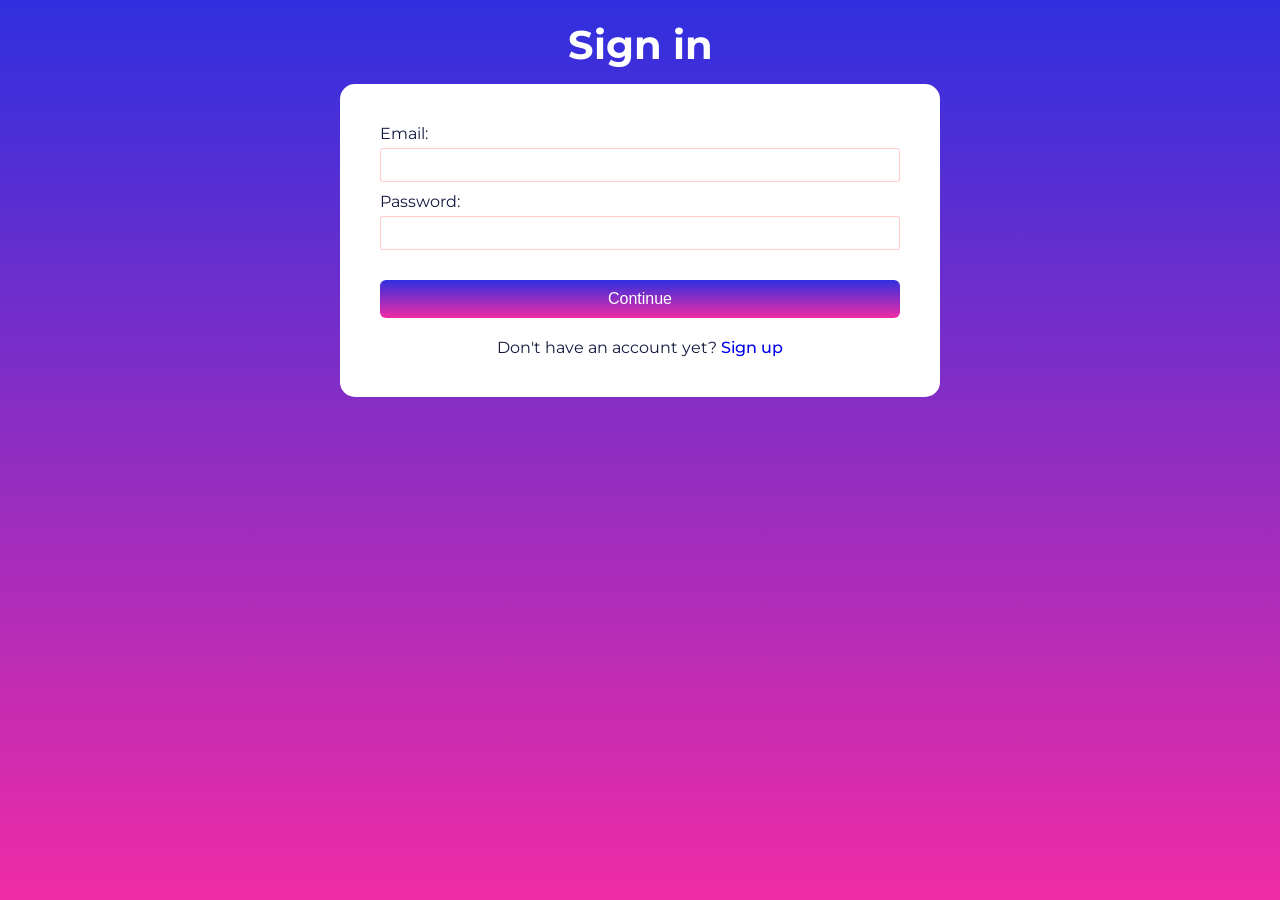
<file: pages/Sign-In page/index.html>
<!doctype html>
<html>
    <head>
        <meta http-equiv="content-type" content="text/html; charset=utf-8" />
        <meta name="viewport" content="width=device-width, initial-scale=1.0" />

        <link rel="preconnect" href="https://fonts.googleapis.com" />
        <link rel="preconnect" href="https://fonts.gstatic.com" crossorigin />
        <link
            href="https://fonts.googleapis.com/css2?family=Montserrat:ital,wght@0,100..900;1,100..900&display=swap"
            rel="stylesheet"
        />

        <link rel="stylesheet" href="style.css" />

        <title>Sign in</title>
    </head>
    <body>
        <h1 class="">Sign in</h1>
        <form action="" method="post">
            <div>
                <label for="email">Email:</label>
                <input type="email" name="email" id="email" required />
            </div>

            <div>
                <label for="password">Password:</label>
                <input
                    type="password"
                    name="password"
                    id="password"
                    maxlength="6"
                    minlength="6"
                    required
                />
            </div>

            <button type="submit">Continue</button>

            <p class="sign-up">
                Don't have an account yet?
                <a href="../Sign-Up page/index.html">Sign up</a>
            </p>
        </form>
    </body>
</html>
</file>
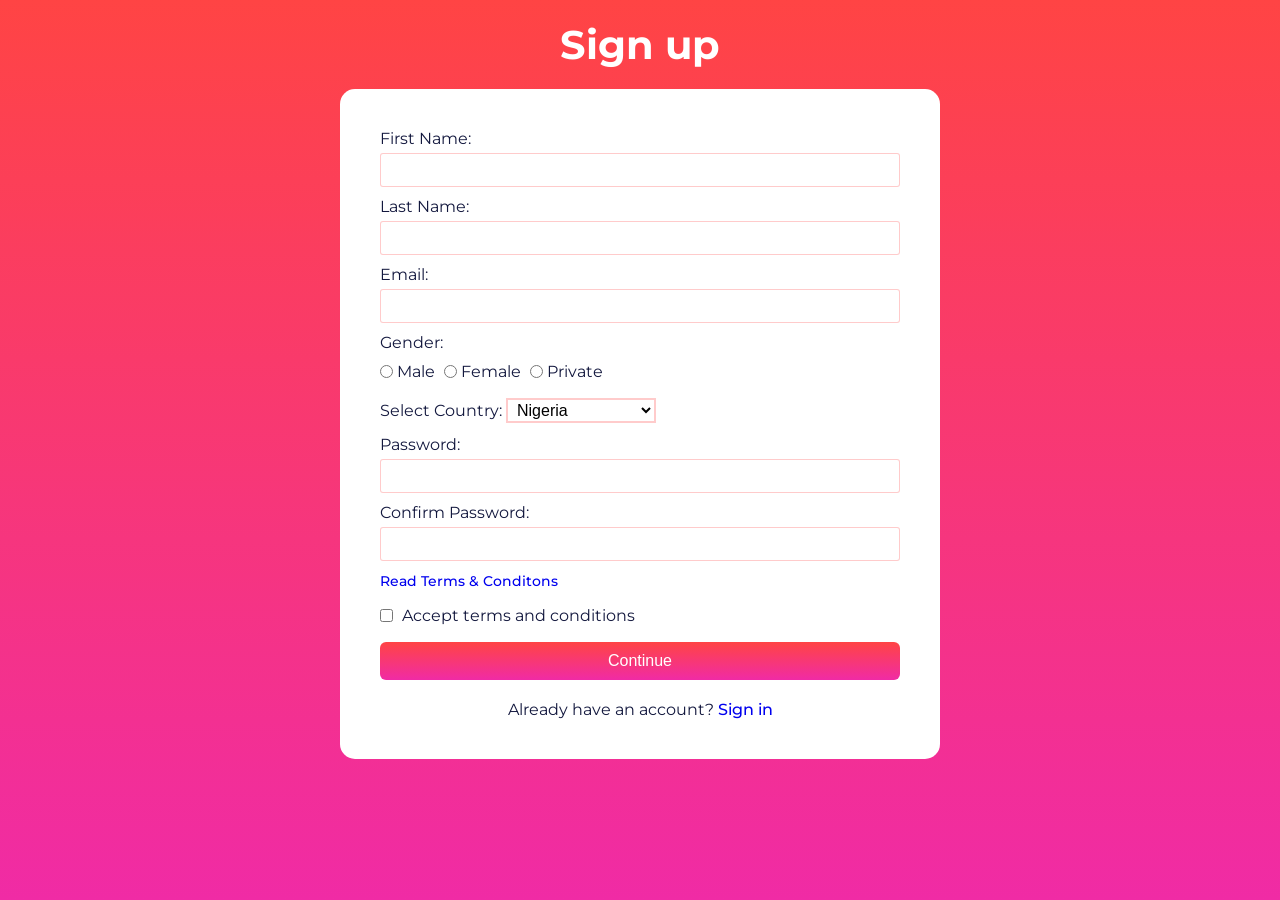
<file: pages/Sign-Up page/index.html>
<!doctype html>
<html>
    <head>
        <meta http-equiv="content-type" content="text/html; charset=utf-8" />
        <meta name="viewport" content="width=device-width, initial-scale=1.0" />

        <link rel="preconnect" href="https://fonts.googleapis.com" />
        <link rel="preconnect" href="https://fonts.gstatic.com" crossorigin />
        <link
            href="https://fonts.googleapis.com/css2?family=Montserrat:ital,wght@0,100..900;1,100..900&display=swap"
            rel="stylesheet"
        />

        <link rel="stylesheet" href="style.css" />

        <title>Sign up</title>
    </head>
    <body>
        <h1 class="">Sign up</h1>
        <form action="" method="get" method="post">
            <div>
                <label for="firstname">First Name:</label>
                <input
                    type="text"
                    name="firstname"
                    id="firstname"
                    required=""
                />
            </div>

            <div>
                <label for="lastname">Last Name:</label>
                <input type="text" name="lastname" id="lastname" required="" />
            </div>

            <div>
                <label for="email">Email:</label>
                <input type="email" name="email" id="email" required />
            </div>

            <div class="gender-box">
                <p>Gender:</p>

                <input type="radio" name="gender" id="male" value="male" />
                <label for="male">Male</label>

                <input type="radio" name="gender" id="female" value="female" />
                <label for="female">Female</label>

                <input type="radio" name="gender" id="none" value="none" />
                <label for="none">Private</label>
            </div>

            <div class="country">
                <p>Select Country:</p>
                <select name="country" id="country">
                    <option value="Nigeria">Nigeria</option>
                    <option value="Algeria">Algeria</option>
                    <option value="Canada">Canada</option>
                    <option value="America">America</option>
                    <option value="Argentina">Argentina</option>
                    <option value="Ghana">Ghana</option>
                    <option value="Niger">Niger</option>
                    <option value="Abu Dhaabi">Abu Dhaabi</option>
                    <option value="Sudan">Sudan</option>
                    <option value="Sieria leone">Sieria leone</option>
                    <option value="Syria">Syria</option>
                    <option value="Pakistan">Pakistan</option>
                </select>
            </div>

            <div>
                <label for="password">Password:</label>
                <input
                    type="password"
                    name="password"
                    id="password"
                    maxlength="6"
                    minlength="6"
                    required
                />
            </div>

            <div>
                <label for="re-password">Confirm Password:</label>
                <input
                    type="password"
                    name="re-password"
                    id="re-password"
                    maxlength="6"
                    minlength="6"
                    required
                />
            </div>

            <a href="#" class="terms">Read Terms & Conditons</a>

            <div class="accpt-terms">
                <input type="checkbox" name="accpt-terms" id="accpt-terms" />
                <label for="accpt-terms">Accept terms and conditions</label>
            </div>

            <button type="submit">Continue</button>

            <p class="sign-in">
                Already have an account?
                <a href="../Sign-In page/index.html">Sign in</a>
            </p>
        </form>
    </body>
</html>
</file>
<file: pages/Sign-In page/style.css>
* {
    margin: 0;
    padding: 0;
    box-sizing: border-box;
}

body {
    background: linear-gradient(to bottom, #2f2fdf, #f02ba5);
    height: 100svh;
    min-height: fit-content;
    padding: 20px 0;
    color: #13183e;
    font-family: Arial;
    font-family: "Montserrat", Verdana, sans-serif;
}

label {
    display: block;
    margin-bottom: 5px;
}

input {
    margin-bottom: 10px;
}

h1 {
    text-align: center;
    margin-bottom: 15px;
    color: white;
    font-size: 40px;
}

input {
    font-size: 16px;
}

form {
    background-color: white;
    width: 90%;
    margin: auto;
    padding: 40px;
    border-radius: 15px;
    max-width: 600px;
    min-width: 300px;
}

input[type="email"],
input[type="password"] {
    width: 100%;
    border: 1px solid #ff444447;
    outline-color: #ff444447;
    padding: 7px 10px;
    border-radius: 3px;
    color: #13183e;
}

button {
    border: none;
    width: 100%;
    padding: 10px;
    margin-top: 20px;
    font-size: 16px;
    font-weight: 500;
    text-align: center;
    border-radius: 6px;
    background: linear-gradient(to bottom, #2f2fdf, #f02ba5);
    color: white;
}

.sign-up {
    margin-top: 20px;
    text-align: center;
}
.sign-up a {
    text-decoration: none;
    font-weight: 500;
}
</file>
<file: pages/Sign-Up page/style.css>
* {
    margin: 0;
    padding: 0;
    box-sizing: border-box;
}

body {
    background: linear-gradient(to bottom, #ff4444, #f02ba5);
    height: 100svh;
    min-height: fit-content;
    padding: 20px 0;
    color: #13183e;
    font-family: Arial;
    font-family: "Montserrat", Verdana, sans-serif;
}

label,
.gender-box p,
.country p {
    display: block;
    margin-bottom: 5px;
}

.gender-box label {
    display: inline-block;
}

input,
.gender-box,
.country {
    margin-bottom: 10px;
}

.terms {
    margin-bottom: 16px;
    display: inline-block;
}

h1 {
    text-align: center;
    margin-bottom: 20px;
    color: white;
    font-size: 40px;
}

input,
select {
    font-size: 16px;
}

form {
    background-color: white;
    width: 90%;
    margin: auto;
    padding: 40px;
    border-radius: 15px;

    max-width: 600px;
    min-width: 300px;
}

input[type="text"],
input[type="email"],
input[type="password"] {
    width: 100%;
    border: 1px solid #ff444447;
    outline-color: #ff444447;
    padding: 7px 10px;
    border-radius: 3px;
    color: #13183e;
}

.gender-box p {
    margin-bottom: 10px;
}

.gender-box label {
    display: inline-block;
    vertical-align: middle;
    margin-right: 5px;
}

.country {
    width: 100%;
}

.country p {
    display: inline-block;
}

.country select {
    width: 150px;
    padding: 1px 5px;
    border: 2px solid #ff444447;
    background-color: transparent;
}

.terms {
    font-size: 14px;
    text-decoration: none;
    font-weight: 500;
}

.accpt-terms label {
    display: inline-block;
    vertical-align: middle;
    margin-left: 5px;
}

button {
    border: none;
    width: 100%;
    padding: 10px;
    margin-top: 10px;
    font-size: 16px;
    font-weight: 500;
    text-align: center;
    border-radius: 6px;
    background: linear-gradient(to bottom, #ff4444, #f02ba5);
    color: white;
}

.sign-in {
    margin-top: 20px;
    text-align: center;
}
.sign-in a {
    text-decoration: none;
    font-weight: 500;
}
</file>
